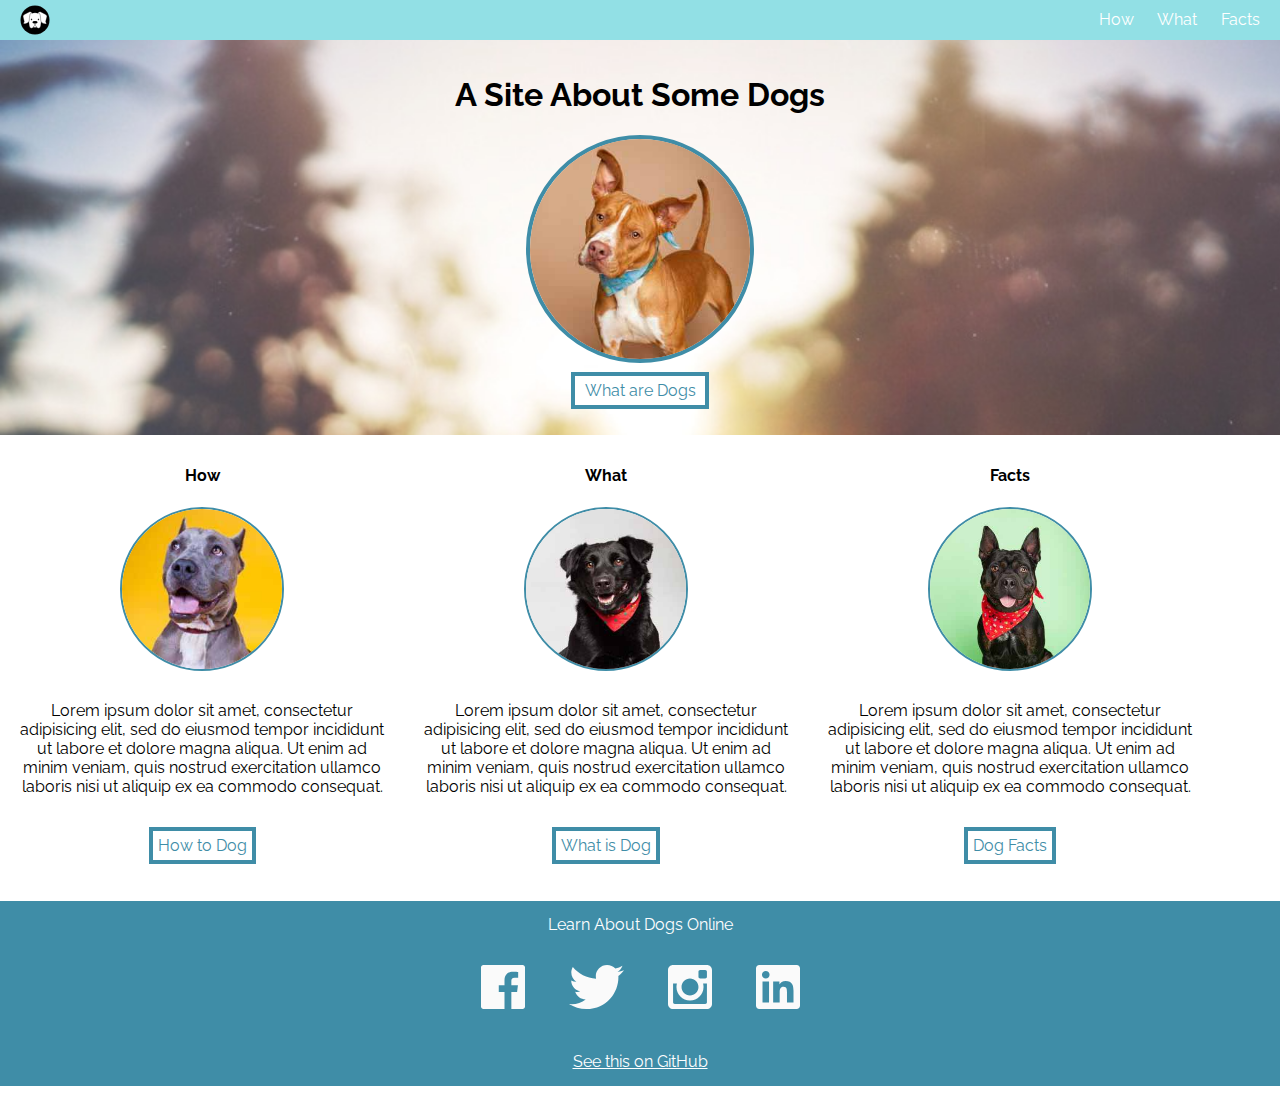
<file: index.html>
<!DOCTYPE html>
<html>
  <head>
    <meta charset="utf-8">
    <title>Dog Party</title>
    <link rel="stylesheet" href="style.css">
    <link href="https://fonts.googleapis.com/css?family=Raleway" rel="stylesheet">
  </head>
  <body>
    <header>
      <nav class="clearfix">
        <img src="Assets/dog-icon.svg" alt="dog party logo">
        <section role="nav links">
          <a href="#">How</a>
          <a href="#">What</a>
          <a href="#">Facts</a>
        </section>
      </nav>
      <section class="banner">
        <h1>A Site About Some Dogs</h1>
        <!-- background image -->
        <img src="Assets/dog1-sq.jpg" alt="dog pitbull banner picture">
        <a class="box-link" href="#">What are Dogs</a>
      </section>
    </header>
    <main class="clearfix">
      <article class="card-dog">
        <h4>How</h4>
        <!-- bacground image -->
        <img src="Assets/dog2-sq.jpg" alt="dog picture with yellow background">
        <p>Lorem ipsum dolor sit amet, consectetur adipisicing elit, sed do eiusmod tempor incididunt ut labore et dolore magna aliqua. Ut enim ad minim veniam, quis nostrud exercitation ullamco laboris nisi ut aliquip ex ea commodo consequat.</p>
        <a href="#">How to Dog</a>
      </article>
      <article class="card-dog">
        <h4>What</h4>
        <img src="Assets/dog3-sq.jpg" alt="dog picture with gray background">
        <p>Lorem ipsum dolor sit amet, consectetur adipisicing elit, sed do eiusmod tempor incididunt ut labore et dolore magna aliqua. Ut enim ad minim veniam, quis nostrud exercitation ullamco laboris nisi ut aliquip ex ea commodo consequat.</p>
        <a href="#">What is Dog</a>
      </article>
      <article class="card-dog">
        <h4>Facts</h4>
        <img src="Assets/dog4-sq.jpg" alt="dog picture with green background">
        <p>Lorem ipsum dolor sit amet, consectetur adipisicing elit, sed do eiusmod tempor incididunt ut labore et dolore magna aliqua. Ut enim ad minim veniam, quis nostrud exercitation ullamco laboris nisi ut aliquip ex ea commodo consequat.</p>
        <a href="#">Dog Facts</a>
      </article>
    </main>
    <footer>
      <p>Learn About Dogs Online</p>
      <a href="#" title="Facebook"><img src="Assets/facebook.svg" alt="Facebook logo"></a>
      <a href="#" title="Twitter"><img src="Assets/twitter.svg" alt="Twitter Logo"></a>
      <a href="#" title="Instagram"><img src="Assets/instagram.svg" alt="Instagram Logo"></a>
      <a href="#" title="Linkedin"><img src="Assets/linkedin.svg" alt="Linkedin Logo"></a>
      <a href="#">See this on GitHub</a>
    </footer>
  </body>
</html>
</file>
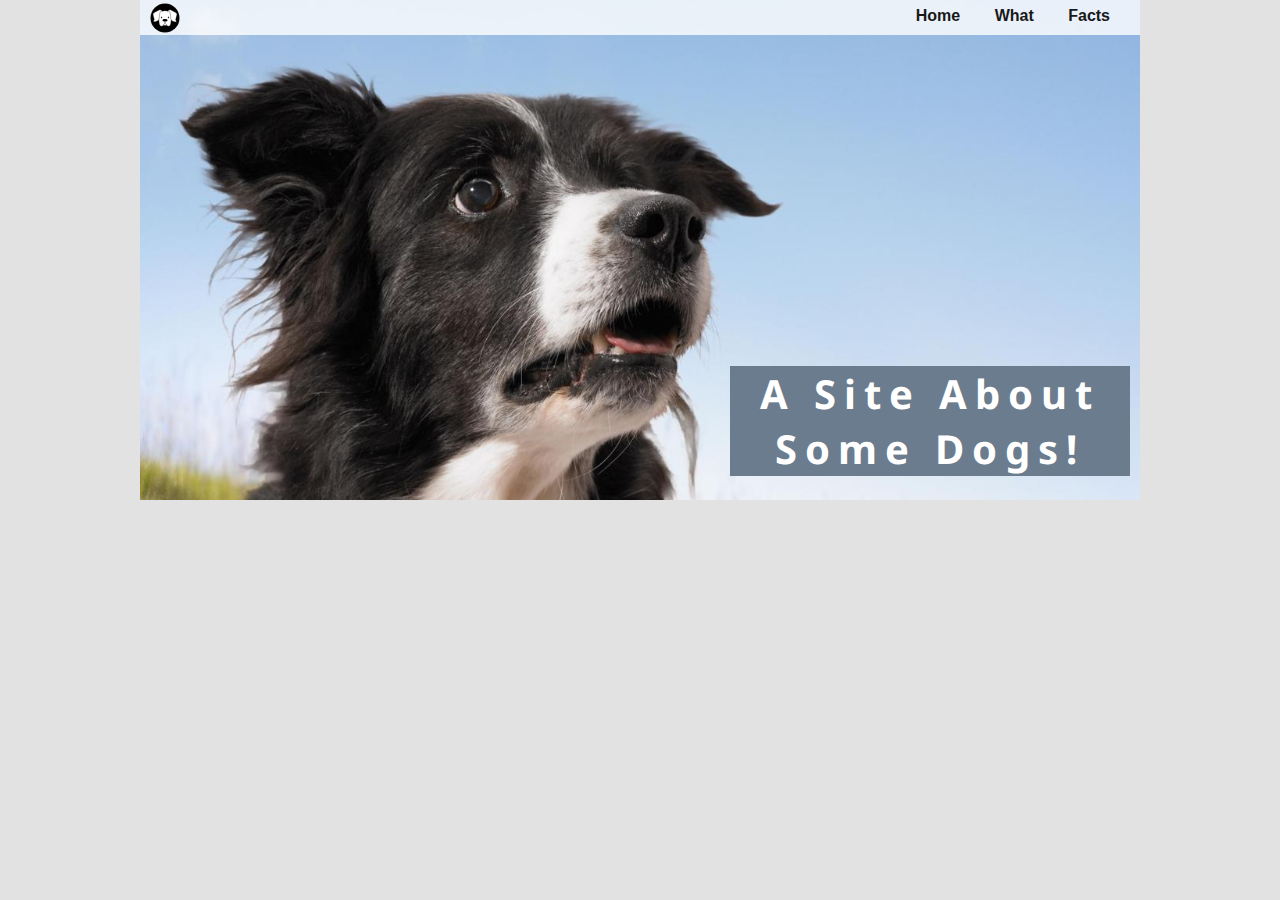
<file: DogParty-v2/index.html>
<!DOCTYPE html>
<html>
  <head>
    <meta charset="utf-8">
    <title>Dog Party v2</title>
    <link rel="stylesheet" href="style.css">
    <link href="https://fonts.googleapis.com/css?family=Droid+Sans" rel="stylesheet">
  </head>
  <body>

    <div class="page" role="page layout">

      <header>
        <nav class="clearfix">
          <img src="Assets/dog-icon.svg" alt="">
          <ul>
            <li><a href="#">Home</a></li>
            <li><a href="#">What</a></li>
            <li><a href="#">Facts</a></li>
          </ul>
        </nav>

        <section class="banner">
          <h1>A Site About Some Dogs!</h1>
        </section>

      </header>

      <main>

      </main>

      <footer>
      </footer>

    </div>


  </body>
</html>
</file>
<file: style.css>
body {
  font-family: "Raleway";
  margin: 0; }

.clearfix:after {
  content: " ";
  display: table;
  clear: both; }

header {
  min-height: 435px;
  background-image: url(Assets/park.jpg);
  background-size: cover;
  background-attachment: fixed; }

.banner {
  width: 60%;
  text-align: center;
  margin: 0px auto;
  padding-top: 15px; }
  .banner img {
    border: 4px solid #3F8DA7;
    border-radius: 50%;
    width: 220px;
    margin-bottom: 5px; }
  .banner a {
    color: #3F8DA7;
    font-size: 16px;
    text-decoration: none;
    border: 4px solid #3F8DA7;
    background-color: white;
    display: block;
    width: 120px;
    margin: 0 auto;
    padding: 5px; }

nav {
  background-color: #92E0E5;
  height: 40px; }
  nav img {
    width: 30px;
    float: left;
    margin-top: 5px;
    margin-left: 20px; }
  nav section {
    float: right;
    margin-top: 10px; }
    nav section a {
      color: white;
      text-decoration: none;
      margin-right: 20px; }
      nav section a:hover {
        text-decoration: underline; }

.card-dog {
  padding-bottom: 20px;
  width: 30%;
  text-align: center;
  float: left;
  margin: 10px; }
  .card-dog img {
    width: 160px;
    border: 2px solid #3F8DA7;
    border-radius: 50%; }
  .card-dog p {
    margin-bottom: 30px;
    padding: 10px; }
  .card-dog a {
    color: #3F8DA7;
    font-size: 16px;
    text-decoration: none;
    border: 4px solid #3F8DA7;
    background-color: white;
    padding: 5px; }
  .card-dog:hover {
    background-color: #E2E2E2; }

footer {
  background-color: #3F8DA7;
  color: white;
  text-align: center;
  line-height: 3em; }
  footer a {
    color: white;
    margin: 10px 20px; }
    footer a:last-child {
      display: block; }

@media (max-width: 600px) {
  .card-dog {
    width: 90%;
    padding: 5%;
    margin: 0; } }

/*# sourceMappingURL=style.css.map */
</file>
<file: DogParty-v2/style.css>
body {
  background-color: #e2e2e2;
  margin: 0; }

.page {
  max-width: 1000px;
  margin: 0px auto; }

.clearfix:after {
  content: " ";
  display: table;
  clear: both; }

header {
  height: 500px;
  background-image: url(Assets/bg-2.jpg);
  background-position: center;
  background-size: cover; }

.banner h1 {
  background-color: #6b7c8e;
  color: white;
  font-family: 'Droid Sans', sans-serif;
  font-weight: bolder;
  font-size: 250%;
  letter-spacing: 0.2em;
  width: 400px;
  margin-left: 59%;
  margin-top: 331px;
  text-align: center; }

nav {
  background-color: rgba(255, 255, 255, 0.8);
  height: 35px; }
  nav img {
    width: 30px;
    float: left;
    margin-left: 10px;
    margin-top: 3px; }

ul {
  font-family: Nunito, sans-serif;
  float: right;
  margin-top: 7px; }

li {
  display: inline-block;
  margin-right: 20px; }
  li a {
    color: #181818;
    text-decoration: none;
    margin-right: 10px;
    font-weight: bold; }

/*# sourceMappingURL=style.css.map */
</file>
